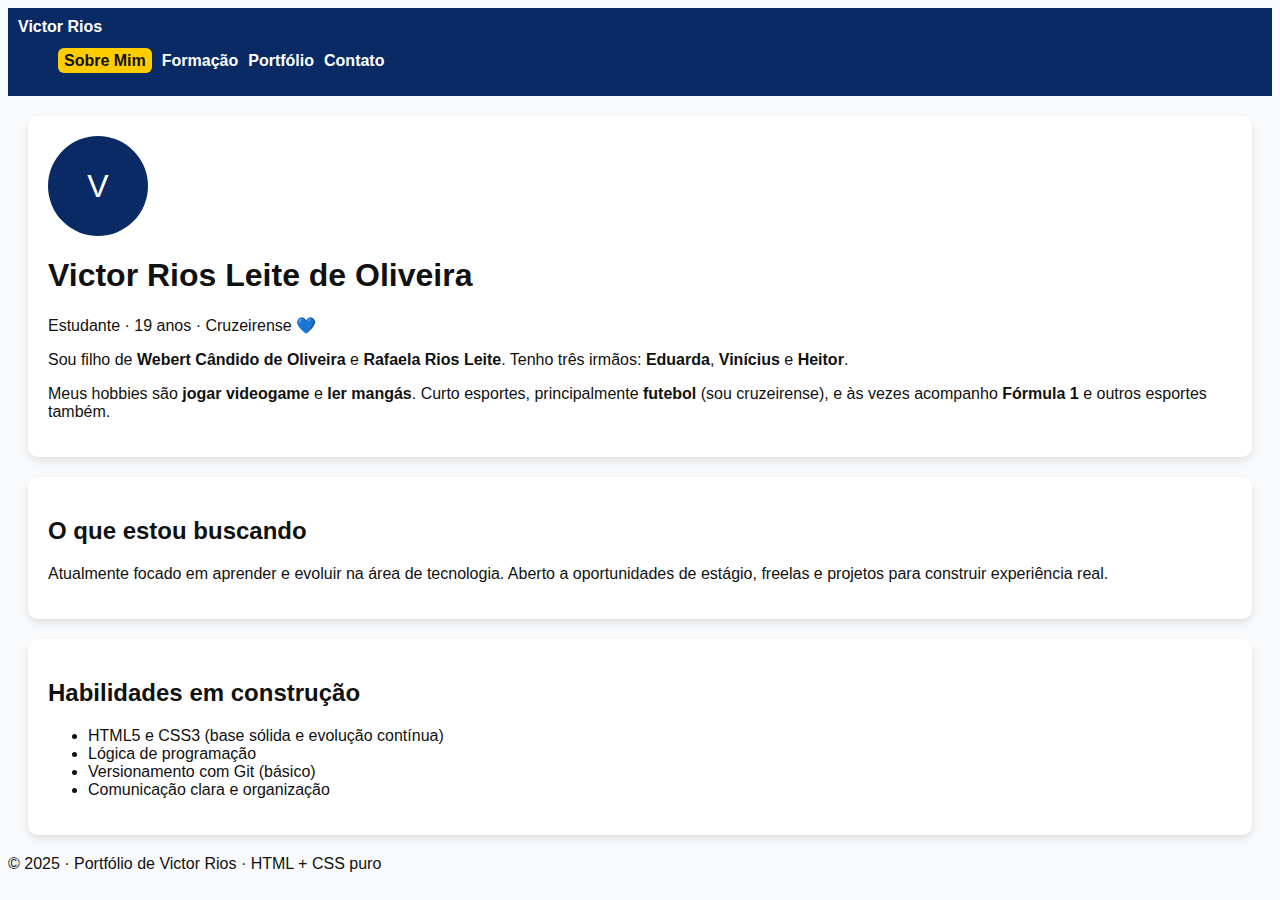
<file: index.html>
<!DOCTYPE html>
<html lang="pt-BR">
<head>
  <meta charset="UTF-8">
  <meta name="viewport" content="width=device-width, initial-scale=1">
  <title>Sobre Mim · Victor Rios</title>
  <link rel="stylesheet" href="style.css">
</head>
<body>
  <header>
    <div class="navbar">
      <div class="brand"><a href="index.html">Victor Rios</a></div>
      <nav>
        <ul>
          <li><a href="index.html" aria-current="page">Sobre Mim</a></li>
          <li><a href="formacao.html">Formação</a></li>
          <li><a href="portfolio.html">Portfólio</a></li>
          <li><a href="contato.html">Contato</a></li>
        </ul>
      </nav>
    </div>
  </header>
  <main>
    <section class="section hero">
      <div class="avatar">V</div>
      <div>
        <h1>Victor Rios Leite de Oliveira</h1>
        <p class="meta">Estudante · 19 anos · Cruzeirense 💙</p>
        <p>Sou filho de <strong>Webert Cândido de Oliveira</strong> e <strong>Rafaela Rios Leite</strong>. Tenho três irmãos:
          <strong>Eduarda</strong>, <strong>Vinícius</strong> e <strong>Heitor</strong>.
        </p>
        <p>Meus hobbies são <strong>jogar videogame</strong> e <strong>ler mangás</strong>. Curto esportes, principalmente <strong>futebol</strong> (sou cruzeirense),
           e às vezes acompanho <strong>Fórmula 1</strong> e outros esportes também.</p>
      </div>
    </section>
    <section class="section">
      <h2>O que estou buscando</h2>
      <p>Atualmente focado em aprender e evoluir na área de tecnologia. Aberto a oportunidades de estágio, freelas e projetos para construir experiência real.</p>
    </section>
    <section class="section">
      <h2>Habilidades em construção</h2>
      <ul class="list">
        <li>HTML5 e CSS3 (base sólida e evolução contínua)</li>
        <li>Lógica de programação</li>
        <li>Versionamento com Git (básico)</li>
        <li>Comunicação clara e organização</li>
      </ul>
    </section>
  </main>
  <footer>
    <p>© 2025 · Portfólio de Victor Rios · HTML + CSS puro</p>
  </footer>
</body>
</html>
</file>
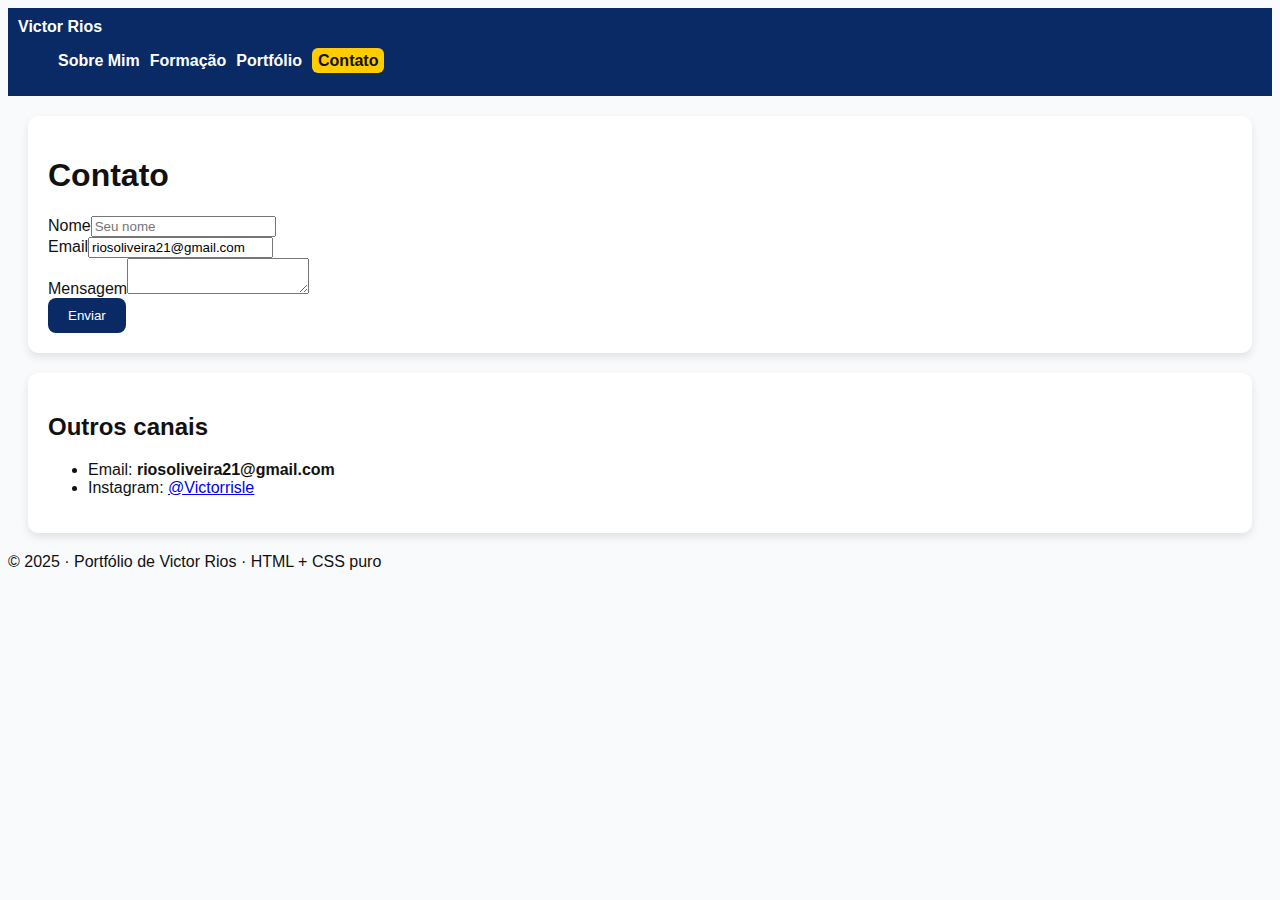
<file: contato.html>
<!DOCTYPE html>
<html lang="pt-BR">
<head>
  <meta charset="UTF-8">
  <meta name="viewport" content="width=device-width, initial-scale=1">
  <title>Contato · Victor Rios</title>
  <link rel="stylesheet" href="style.css">
</head>
<body>
  <header>
    <div class="navbar">
      <div class="brand"><a href="index.html">Victor Rios</a></div>
      <nav>
        <ul>
          <li><a href="index.html">Sobre Mim</a></li>
          <li><a href="formacao.html">Formação</a></li>
          <li><a href="portfolio.html">Portfólio</a></li>
          <li><a href="contato.html" aria-current="page">Contato</a></li>
        </ul>
      </nav>
    </div>
  </header>
  <main>
    <section class="section">
      <h1>Contato</h1>
      <form class="form">
        <div class="input"><label for="nome">Nome</label><input id="nome" type="text" placeholder="Seu nome"></div>
        <div class="input"><label for="email">Email</label><input id="email" type="email" value="riosoliveira21@gmail.com"></div>
        <div class="input"><label for="mensagem">Mensagem</label><textarea id="mensagem"></textarea></div>
        <button class="btn" type="button">Enviar</button>
      </form>
    </section>
    <section class="section">
      <h2>Outros canais</h2>
      <ul class="list">
        <li>Email: <strong>riosoliveira21@gmail.com</strong></li>
        <li>Instagram: <a href="https://instagram.com/Victorrisle" target="_blank">@Victorrisle</a></li>
      </ul>
    </section>
  </main>
  <footer>
    <p>© 2025 · Portfólio de Victor Rios · HTML + CSS puro</p>
  </footer>
</body>
</html>
</file>
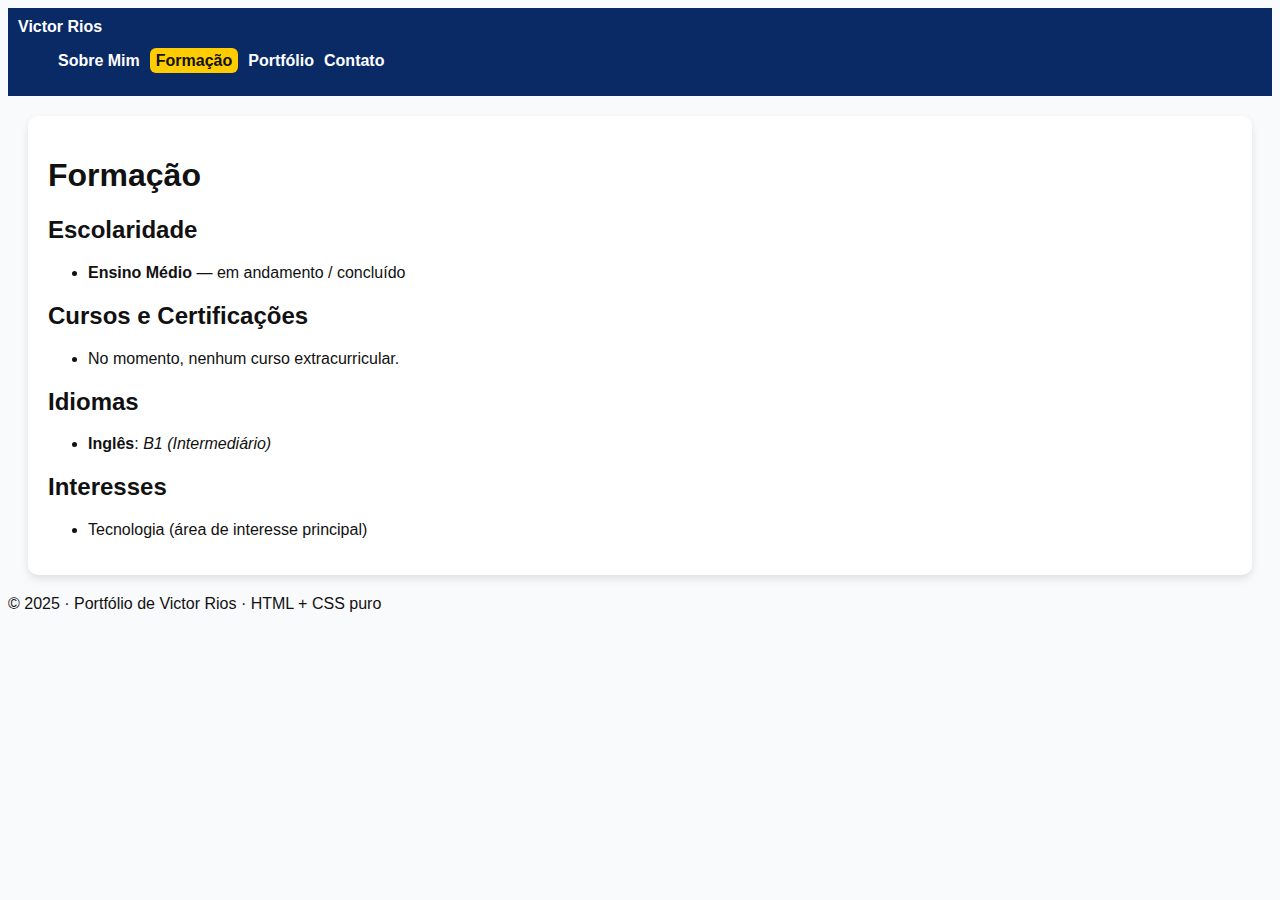
<file: formacao.html>
<!DOCTYPE html>
<html lang="pt-BR">
<head>
  <meta charset="UTF-8">
  <meta name="viewport" content="width=device-width, initial-scale=1">
  <title>Formação · Victor Rios</title>
  <link rel="stylesheet" href="style.css">
</head>
<body>
  <header>
    <div class="navbar">
      <div class="brand"><a href="index.html">Victor Rios</a></div>
      <nav>
        <ul>
          <li><a href="index.html">Sobre Mim</a></li>
          <li><a href="formacao.html" aria-current="page">Formação</a></li>
          <li><a href="portfolio.html">Portfólio</a></li>
          <li><a href="contato.html">Contato</a></li>
        </ul>
      </nav>
    </div>
  </header>
  <main>
    <section class="section">
      <h1>Formação</h1>
      <h2>Escolaridade</h2>
      <ul class="list"><li><strong>Ensino Médio</strong> — em andamento / concluído</li></ul>
      <h2>Cursos e Certificações</h2>
      <ul class="list"><li>No momento, nenhum curso extracurricular.</li></ul>
      <h2>Idiomas</h2>
      <ul class="list"><li><strong>Inglês</strong>: <em>B1 (Intermediário)</em></li></ul>
      <h2>Interesses</h2>
      <ul class="list"><li>Tecnologia (área de interesse principal)</li></ul>
    </section>
  </main>
  <footer>
    <p>© 2025 · Portfólio de Victor Rios · HTML + CSS puro</p>
  </footer>
</body>
</html>
</file>
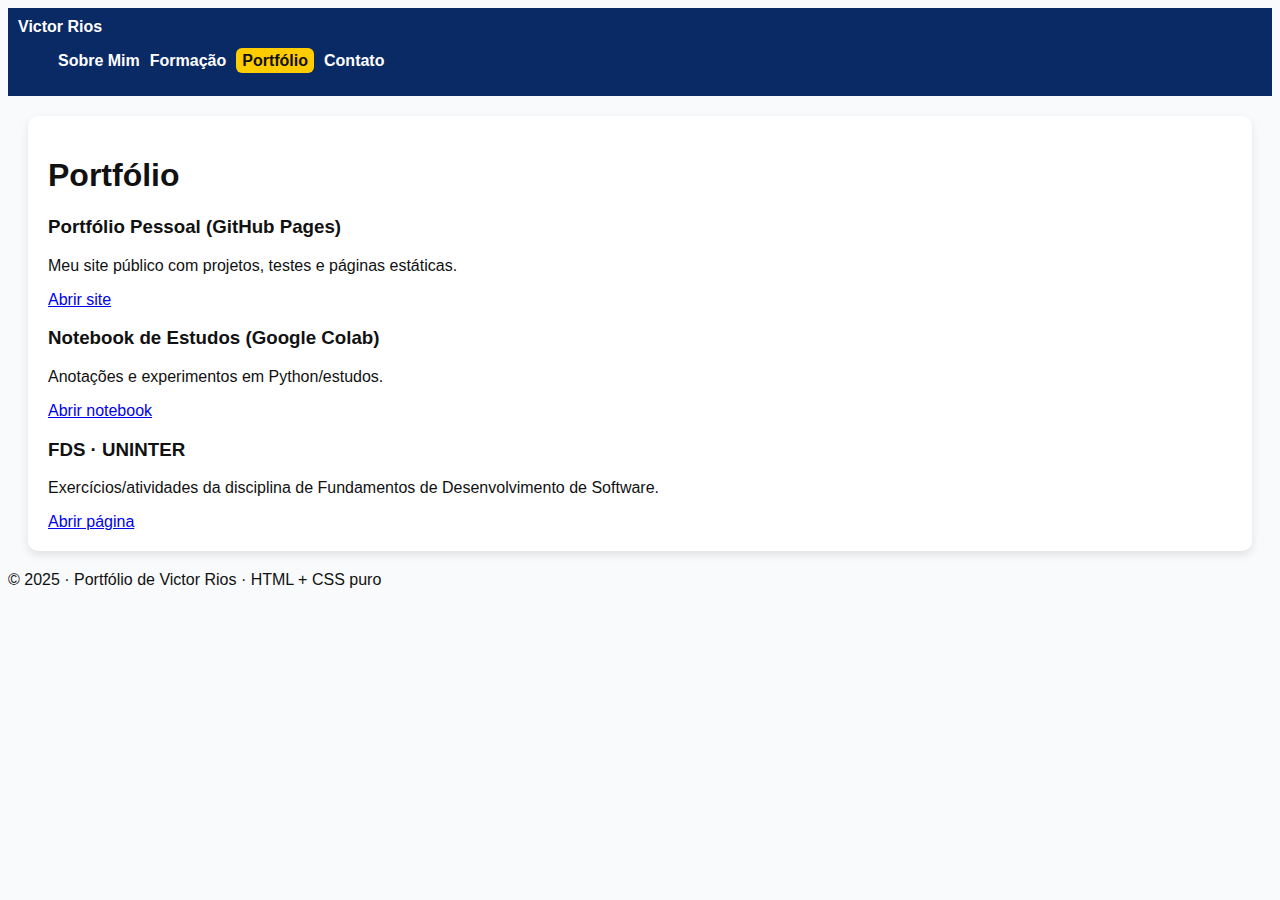
<file: portfolio.html>
<!DOCTYPE html>
<html lang="pt-BR">
<head>
  <meta charset="UTF-8">
  <meta name="viewport" content="width=device-width, initial-scale=1">
  <title>Portfólio · Victor Rios</title>
  <link rel="stylesheet" href="style.css">
</head>
<body>
  <header>
    <div class="navbar">
      <div class="brand"><a href="index.html">Victor Rios</a></div>
      <nav>
        <ul>
          <li><a href="index.html">Sobre Mim</a></li>
          <li><a href="formacao.html">Formação</a></li>
          <li><a href="portfolio.html" aria-current="page">Portfólio</a></li>
          <li><a href="contato.html">Contato</a></li>
        </ul>
      </nav>
    </div>
  </header>
  <main>
    <section class="section">
      <h1>Portfólio</h1>
      <div class="grid">
        <article class="card">
          <h3>Portfólio Pessoal (GitHub Pages)</h3>
          <p>Meu site público com projetos, testes e páginas estáticas.</p>
          <a href="https://victorpoius.github.io/" target="_blank">Abrir site</a>
        </article>
        <article class="card">
          <h3>Notebook de Estudos (Google Colab)</h3>
          <p>Anotações e experimentos em Python/estudos.</p>
          <a href="https://colab.research.google.com/drive/1S0pwZIDS1FlCBD6p91SMdIXNMgtgXUAc?usp=sharing" target="_blank">Abrir notebook</a>
        </article>
        <article class="card">
          <h3>FDS · UNINTER</h3>
          <p>Exercícios/atividades da disciplina de Fundamentos de Desenvolvimento de Software.</p>
          <a href="https://victorpoius.github.io/FDS.uninter/" target="_blank">Abrir página</a>
        </article>
      </div>
    </section>
  </main>
  <footer>
    <p>© 2025 · Portfólio de Victor Rios · HTML + CSS puro</p>
  </footer>
</body>
</html>
</file>
<file: style.css>
body{font-family:Arial;background:#f9fafb;color:#111} .navbar{background:#0a2a66;color:#fff;padding:10px} .navbar ul{list-style:none;display:flex;gap:10px} .navbar a{color:#fff;text-decoration:none;font-weight:bold} .navbar a[aria-current]{background:#ffcc00;color:#111;padding:4px 6px;border-radius:6px} .section{background:#fff;padding:20px;margin:20px;border-radius:10px;box-shadow:0 4px 8px rgba(0,0,0,0.1)} .avatar{width:100px;height:100px;border-radius:50%;background:#0a2a66;color:#fff;display:flex;align-items:center;justify-content:center;font-size:2em} .btn{background:#0a2a66;color:#fff;border:none;padding:10px 20px;border-radius:8px;cursor:pointer}
</file>
